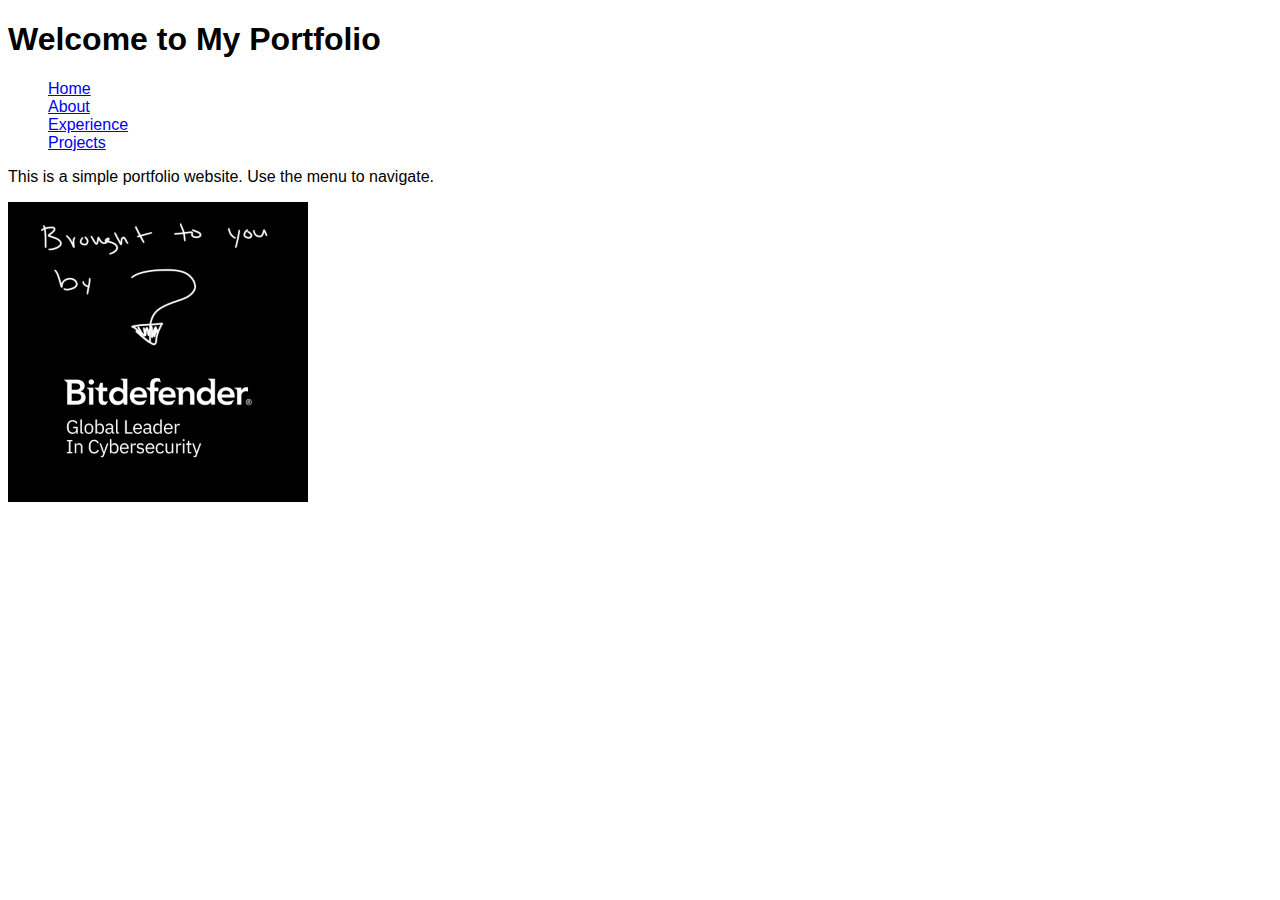
<file: portfolio/index.html>
<!DOCTYPE html>
<html>
<head>
  <title>Home - My Portfolio</title>
  <link rel="stylesheet" type="text/css" href="css/styles.css">
</head>
<body>
  <h1>Welcome to My Portfolio</h1>
  <nav>
    <ul>
      <li><a href="index.html">Home</a></li>
      <li><a href="about.html">About</a></li>
      <li><a href="experience.html">Experience</a></li>
      <li><a href="projects.html">Projects</a></li>
    </ul>
  </nav>
  <p>This is a simple portfolio website. Use the menu to navigate.</p>

  <!-- Add your image here -->
  <img src="bit.png" alt="BitDefender" width="300">

</body>
</html>
</file>
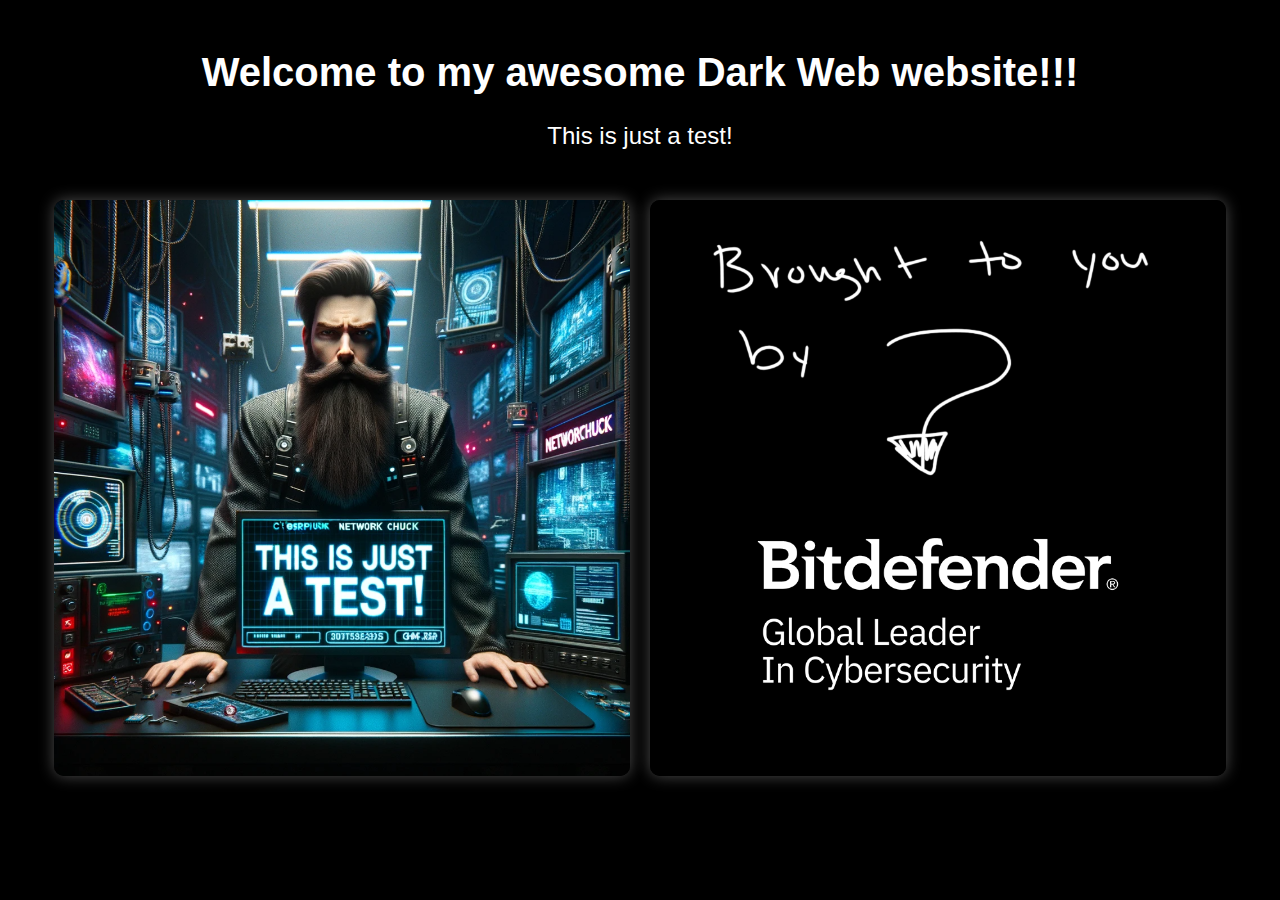
<file: website/index.html>
<!DOCTYPE html>
<html lang="en">

<head>
    <meta charset="UTF-8">
    <meta name="viewport" content="width=device-width, initial-scale=1.0">
    <title>Welcome to My Awesome Dark Web Website!</title>
    <style>
        body {
            font-family: Arial, sans-serif;
            margin: 0;
            padding: 0;
            background-color: #000;
            color: #FFF;
            text-align: center;
        }

        h1 {
            margin-top: 50px;
            font-size: 2.5em;
        }

        p {
            font-size: 1.5em;
            margin-bottom: 50px;
        }

        .images {
            display: flex;
            justify-content: center;
            gap: 20px;
        }

        .images img {
            width: 45%; /* Adjust this value to your liking */
            border-radius: 10px;
            box-shadow: 0 0 15px rgba(255, 255, 255, 0.3);
        }
    </style>
</head>

<body>
    <h1>Welcome to my awesome Dark Web website!!!</h1>
    <p>This is just a test!</p>
    <div class="images">
        <img src="netchuck.png" alt="Image 1">
        <img src="bit.png" alt="Image 2">
    </div>
</body>

</html>
</file>
<file: portfolio/css/styles.css>
/* Add your CSS here */
body {
  font-family: Arial, sans-serif;
}

nav ul {
  list-style-type: none;
}
</file>
